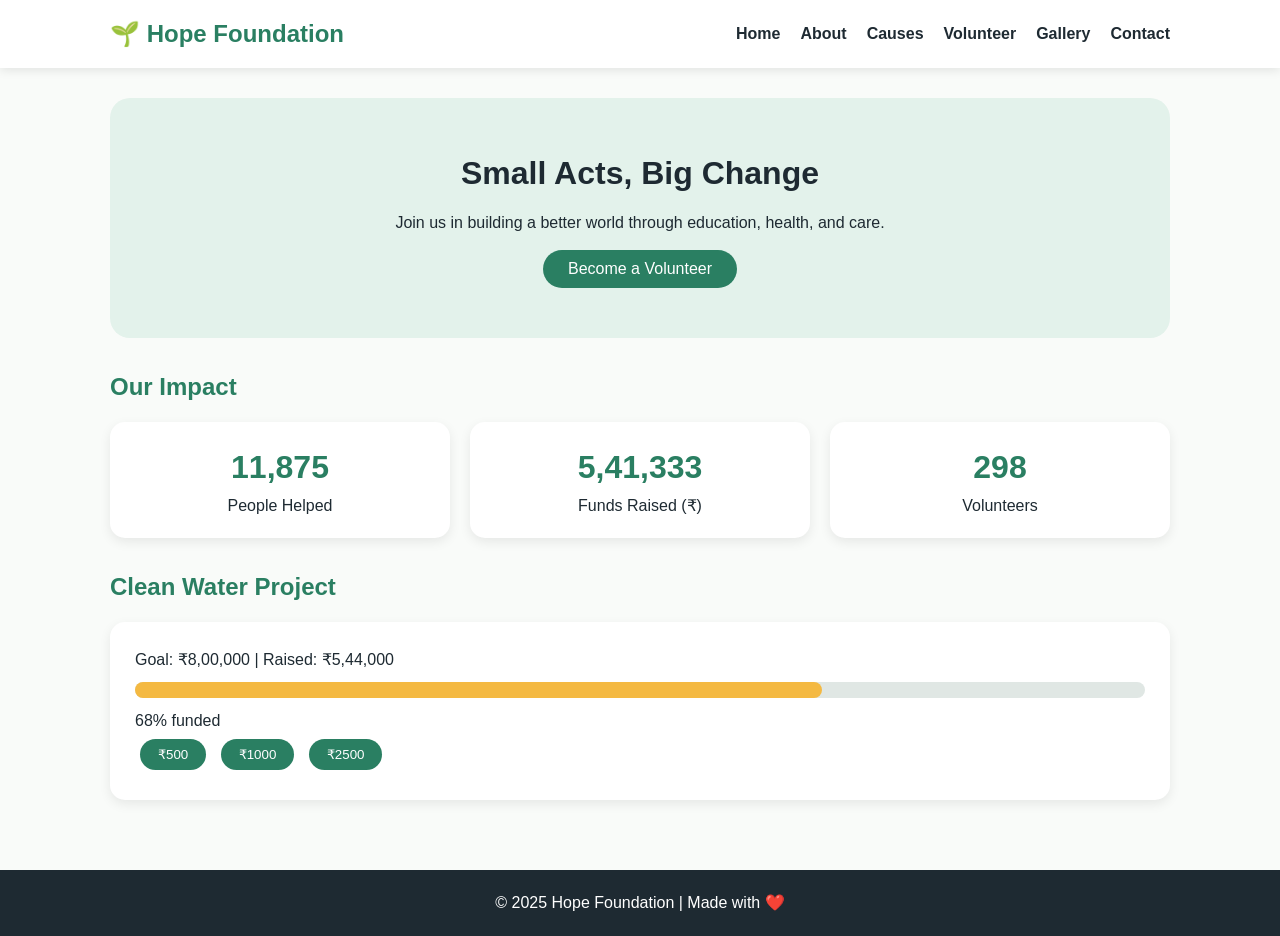
<file: index.html>
<!DOCTYPE html>
<html lang="en">
<head>
  <meta charset="UTF-8">
  <meta name="viewport" content="width=device-width, initial-scale=1.0">
  <title>Hope Foundation - NGO Website</title>
  <link rel="stylesheet" href="style.css">
</head>
<body>

  <!-- ===== HEADER / NAVBAR ===== -->
  <header>
    <div class="nav-container">
      <h1 class="logo">🌱 Hope Foundation</h1>
      <button class="menu-btn" onclick="toggleMenu()">☰</button>
      <nav id="menu">
        <a href="#" onclick="showPage('home')">Home</a>
        <a href="#" onclick="showPage('about')">About</a>
        <a href="#" onclick="showPage('causes')">Causes</a>
        <a href="#" onclick="showPage('volunteer')">Volunteer</a>
        <a href="#" onclick="showPage('gallery')">Gallery</a>
        <a href="#" onclick="showPage('contact')">Contact</a>
      </nav>
    </div>
  </header>

  <!-- ===== HOME PAGE ===== -->
  <section id="home" class="page active">
    <div class="hero">
      <h2>Small Acts, Big Change</h2>
      <p>Join us in building a better world through education, health, and care.</p>
      <button class="btn" onclick="showPage('volunteer')">Become a Volunteer</button>
    </div>

    <!-- Animated Counters -->
    <h2 class="section-title">Our Impact</h2>
    <div class="stats">
      <div class="stat-box">
        <span class="counter" data-target="12500">0</span>
        <p>People Helped</p>
      </div>
      <div class="stat-box">
        <span class="counter" data-target="580000">0</span>
        <p>Funds Raised (₹)</p>
      </div>
      <div class="stat-box">
        <span class="counter" data-target="320">0</span>
        <p>Volunteers</p>
      </div>
    </div>

    <!-- Donation Progress Bar -->
    <h2 class="section-title">Clean Water Project</h2>
    <div class="donation-box">
      <p>Goal: ₹8,00,000 | Raised: ₹5,44,000</p>
      <div class="progress-bg">
        <div class="progress-fill"></div>
      </div>
      <p>68% funded</p>
      <div class="donate-buttons">
        <button onclick="donate(500)">₹500</button>
        <button onclick="donate(1000)">₹1000</button>
        <button onclick="donate(2500)">₹2500</button>
      </div>
      <p id="donateMsg"></p>
    </div>
  </section>

  <!-- ===== ABOUT PAGE ===== -->
  <section id="about" class="page">
    <h2 class="section-title">About Us</h2>
    <p class="text">Founded in 2010, Hope Foundation works for underprivileged communities through education, healthcare, and sustainable programs.</p>

    <h2 class="section-title">FAQ</h2>
    <div class="faq">
      <div class="faq-item" onclick="toggleFaq(this)">
        <div class="faq-q">How can I volunteer? <span>▼</span></div>
        <div class="faq-a">Fill the volunteer form and we will contact you within 3 days.</div>
      </div>
      <div class="faq-item" onclick="toggleFaq(this)">
        <div class="faq-q">Are donations tax-deductible? <span>▼</span></div>
        <div class="faq-a">Yes, all donations get 80G tax exemption receipts.</div>
      </div>
      <div class="faq-item" onclick="toggleFaq(this)">
        <div class="faq-q">Where does the money go? <span>▼</span></div>
        <div class="faq-a">85% goes to programs, 10% operations, 5% fundraising.</div>
      </div>
    </div>
  </section>

  <!-- ===== CAUSES PAGE ===== -->
  <section id="causes" class="page">
    <h2 class="section-title">Our Causes</h2>
    <div class="cards">
      <div class="card">
        <h3>📚 Education</h3>
        <p>Scholarships and after-school classes for 2000+ children.</p>
      </div>
      <div class="card">
        <h3>💧 Clean Water</h3>
        <p>Building wells and purification systems in rural villages.</p>
      </div>
      <div class="card">
        <h3>🏥 Healthcare</h3>
        <p>Mobile clinics and immunization drives in 15 villages.</p>
      </div>
    </div>
  </section>

  <!-- ===== VOLUNTEER PAGE ===== -->
  <section id="volunteer" class="page">
    <h2 class="section-title">Become a Volunteer</h2>
    <form id="volunteerForm" onsubmit="return validateVolunteer(event)">
      <label>Name *</label>
      <input type="text" id="volName" placeholder="Your name">
      <small id="volNameErr"></small>

      <label>Email *</label>
      <input type="email" id="volEmail" placeholder="you@example.com">
      <small id="volEmailErr"></small>

      <label>Phone (10 digits) *</label>
      <input type="text" id="volPhone" placeholder="9876543210">
      <small id="volPhoneErr"></small>

      <button type="submit" class="btn">Submit</button>
      <p id="volSuccess"></p>
    </form>
  </section>

  <!-- ===== GALLERY PAGE ===== -->
  <section id="gallery" class="page">
    <h2 class="section-title">Gallery (Click to view)</h2>
    <div class="gallery">
      <div class="gallery-item" onclick="openLightbox('🏫','Classroom Project')">🏫</div>
      <div class="gallery-item" onclick="openLightbox('💧','Clean Water Drive')">💧</div>
      <div class="gallery-item" onclick="openLightbox('🍛','Nutrition Program')">🍛</div>
      <div class="gallery-item" onclick="openLightbox('🌱','Tree Plantation')">🌱</div>
    </div>
  </section>

  <!-- ===== CONTACT PAGE ===== -->
  <section id="contact" class="page">
    <h2 class="section-title">Contact Us</h2>
    <form id="contactForm" onsubmit="return validateContact(event)">
      <label>Name *</label>
      <input type="text" id="cName" placeholder="Your name">
      <small id="cNameErr"></small>

      <label>Email *</label>
      <input type="email" id="cEmail" placeholder="you@example.com">
      <small id="cEmailErr"></small>

      <label>Message *</label>
      <textarea id="cMsg" rows="3" placeholder="Your message"></textarea>
      <small id="cMsgErr"></small>

      <button type="submit" class="btn">Send</button>
      <p id="cSuccess"></p>
    </form>
  </section>

  <!-- ===== LIGHTBOX ===== -->
  <div id="lightbox" class="lightbox" onclick="closeLightbox()">
    <div class="lightbox-box" onclick="event.stopPropagation()">
      <span onclick="closeLightbox()" class="close">×</span>
      <div id="lbEmoji" style="font-size:6rem;">🏫</div>
      <p id="lbCaption">Caption</p>
    </div>
  </div>

  <!-- ===== FOOTER ===== -->
  <footer>
    <p>© 2025 Hope Foundation | Made with ❤️</p>
  </footer>

  <script src="script.js"></script>
</body>
</html>
</file>
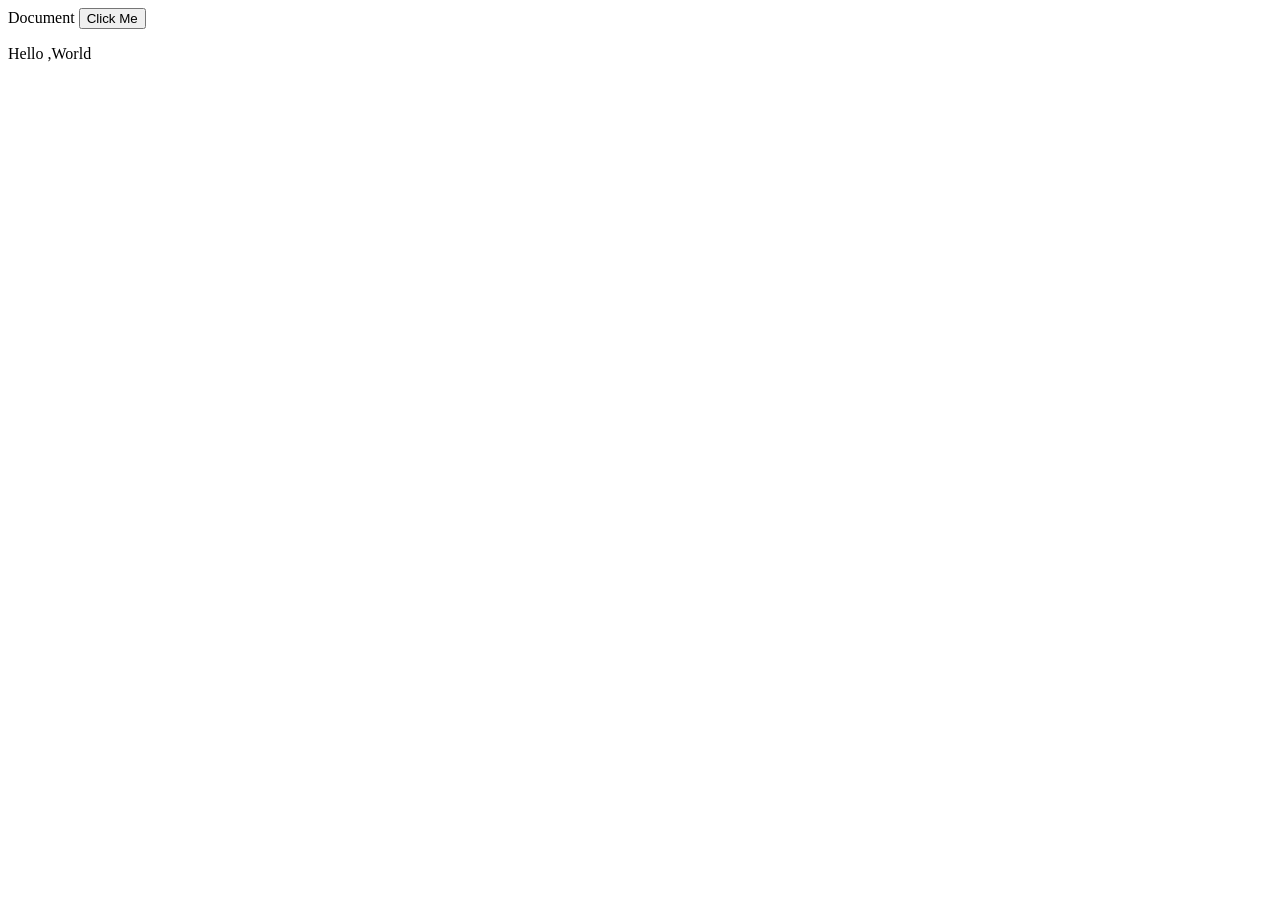
<file: assignment3.html>
<!DOCTYPE html>
<html lang="en">
    <head>
        <meta name="viewport" content="width=device-width,initial-"
        <title>Document</title>
    </head>
    <body>
        <button id="myButton">Click Me</button>
        <p id="myParagraph">Hello ,World</p>
        <script>
            x=document.querySelector("#myButton");
            y=document.querySelector("#myParagrapgh");
            x.addEventListener('click',function(){
                y.inner
            }
        </script>
    </body>
</html>
</file>
<file: style.css>
* {
  margin: 0;
  padding: 0;
  box-sizing: border-box;
  font-family: Arial, sans-serif;
}

body {
  background: #f9fbf9;
  color: #1e2a32;
  line-height: 1.6;
}

/* ===== HEADER ===== */
header {
  background: white;
  box-shadow: 0 2px 10px rgba(0,0,0,0.1);
  position: sticky;
  top: 0;
  z-index: 100;
}

.nav-container {
  max-width: 1100px;
  margin: auto;
  padding: 15px 20px;
  display: flex;
  justify-content: space-between;
  align-items: center;
  flex-wrap: wrap;
}

.logo {
  color: #2a7f62;
  font-size: 1.5rem;
}

.menu-btn {
  display: none;
  font-size: 1.5rem;
  background: none;
  border: none;
  cursor: pointer;
}

nav {
  display: flex;
  gap: 20px;
}

nav a {
  text-decoration: none;
  color: #1e2a32;
  font-weight: bold;
}

nav a:hover {
  color: #2a7f62;
}

/* ===== PAGES (Show / Hide) ===== */
.page {
  display: none;
  max-width: 1100px;
  margin: auto;
  padding: 30px 20px;
}

.page.active {
  display: block;
}

/* ===== HERO ===== */
.hero {
  background: #e3f2eb;
  padding: 50px 30px;
  border-radius: 20px;
  text-align: center;
  margin-bottom: 30px;
}

.hero h2 {
  font-size: 2rem;
  margin-bottom: 10px;
}

/* ===== BUTTONS ===== */
.btn {
  background: #2a7f62;
  color: white;
  padding: 10px 25px;
  border: none;
  border-radius: 30px;
  cursor: pointer;
  font-size: 1rem;
  margin-top: 15px;
}

.btn:hover {
  background: #3fa37b;
}

/* ===== SECTIONS ===== */
.section-title {
  margin: 30px 0 15px;
  color: #2a7f62;
}

.text {
  color: #555;
  margin-bottom: 20px;
}

/* ===== STATS / COUNTERS ===== */
.stats {
  display: flex;
  gap: 20px;
  flex-wrap: wrap;
}

.stat-box {
  flex: 1;
  min-width: 150px;
  background: white;
  padding: 20px;
  border-radius: 15px;
  text-align: center;
  box-shadow: 0 4px 12px rgba(0,0,0,0.08);
}

.counter {
  font-size: 2rem;
  font-weight: bold;
  color: #2a7f62;
}

/* ===== DONATION BAR ===== */
.donation-box {
  background: white;
  padding: 25px;
  border-radius: 15px;
  box-shadow: 0 4px 12px rgba(0,0,0,0.08);
}

.progress-bg {
  background: #e0e7e4;
  height: 16px;
  border-radius: 20px;
  margin: 10px 0;
}

.progress-fill {
  background: #f4b942;
  height: 16px;
  width: 68%;
  border-radius: 20px;
  transition: width 0.3s;
}

.donate-buttons button {
  background: #2a7f62;
  color: white;
  border: none;
  padding: 8px 18px;
  border-radius: 20px;
  margin: 5px;
  cursor: pointer;
}

/* ===== CARDS ===== */
.cards {
  display: flex;
  gap: 20px;
  flex-wrap: wrap;
}

.card {
  flex: 1;
  min-width: 200px;
  background: white;
  padding: 20px;
  border-radius: 15px;
  box-shadow: 0 4px 12px rgba(0,0,0,0.08);
}

/* ===== FAQ ===== */
.faq-item {
  background: white;
  border-radius: 10px;
  margin-bottom: 10px;
  box-shadow: 0 4px 12px rgba(0,0,0,0.08);
}

.faq-q {
  padding: 15px;
  font-weight: bold;
  display: flex;
  justify-content: space-between;
  cursor: pointer;
}

.faq-a {
  display: none;
  padding: 0 15px 15px;
  color: #555;
}

.faq-item.open .faq-a {
  display: block;
}

/* ===== FORMS ===== */
form {
  background: white;
  padding: 25px;
  border-radius: 15px;
  max-width: 500px;
  box-shadow: 0 4px 12px rgba(0,0,0,0.08);
}

form label {
  display: block;
  font-weight: bold;
  margin-top: 10px;
}

form input, form textarea {
  width: 100%;
  padding: 10px;
  margin-top: 5px;
  border: 1px solid #ccc;
  border-radius: 8px;
}

form small {
  color: red;
  font-size: 0.85rem;
}

form p {
  color: green;
  font-weight: bold;
  margin-top: 10px;
}

/* ===== GALLERY ===== */
.gallery {
  display: flex;
  gap: 15px;
  flex-wrap: wrap;
}

.gallery-item {
  width: 120px;
  height: 120px;
  background: #b7c9c0;
  border-radius: 15px;
  display: flex;
  align-items: center;
  justify-content: center;
  font-size: 3rem;
  cursor: pointer;
}

.gallery-item:hover {
  background: #9bb8aa;
}

/* ===== LIGHTBOX ===== */
.lightbox {
  display: none;
  position: fixed;
  inset: 0;
  background: rgba(0,0,0,0.7);
  align-items: center;
  justify-content: center;
  z-index: 999;
}

.lightbox.open {
  display: flex;
}

.lightbox-box {
  background: white;
  padding: 30px;
  border-radius: 20px;
  text-align: center;
  position: relative;
}

.close {
  position: absolute;
  top: 10px;
  right: 20px;
  font-size: 2rem;
  cursor: pointer;
}

/* ===== FOOTER ===== */
footer {
  background: #1e2a32;
  color: white;
  text-align: center;
  padding: 20px;
  margin-top: 40px;
}

/* ===== MOBILE RESPONSIVE ===== */
@media (max-width: 768px) {
  .menu-btn {
    display: block;
  }

  nav {
    display: none;
    flex-direction: column;
    width: 100%;
    padding: 10px 0;
  }

  nav.open {
    display: flex;
  }
}
</file>
